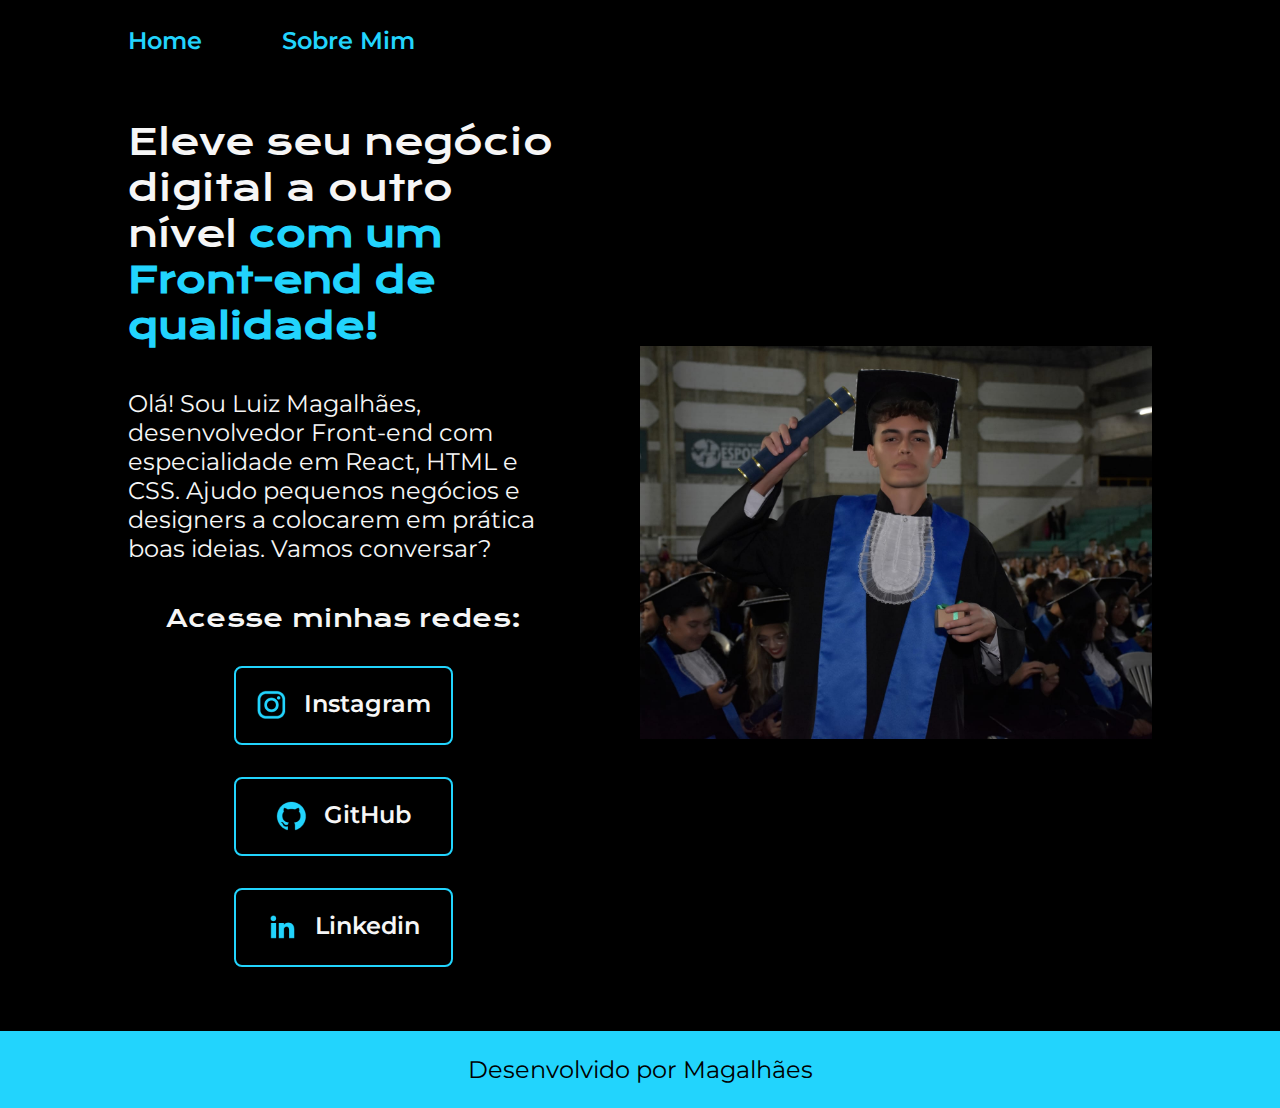
<file: index.html>
<!DOCTYPE html>
<html lang="pt-br">
<head>
    <meta charset="UTF-8">
    <meta name="viewport" content="width=device-width, initial-scale=1.0">
    <link rel="stylesheet" href="style.css"> <!--Linkando CSS no HTML-->
    <link rel="preconnect" href="https://fonts.googleapis.com">
<link rel="preconnect" href="https://fonts.gstatic.com" crossorigin>
<link href="https://fonts.googleapis.com/css2?family=Inter:wght@100..900&family=Krona+One&display=swap" rel="stylesheet">
<link href="https://fonts.googleapis.com/css2?family=Montserrat:ital,wght@0,100..900;1,100..900&display=swap" rel="stylesheet">

<link href="https://fonts.googleapis.com/css2?family=Montserrat:ital,wght@0,600;1,600&display=swap" rel="stylesheet">
    <title>Portfólio</title>
</head> 
<body>
   <header class="cabecalho"> <!--Lembrar de seguir a ordem: header, main, footer-->
    <nav class="menu">
        <a href="index.html" class="menu-link">Home</a>
        <a href="sobremim.html" class="menu-link">Sobre Mim</a>
    </nav>
   </header>

   <main class="container">

    <section class="section">
        <h1 class="tituloPage">Eleve seu negócio digital a outro nível <strong class="destaque">com um Front-end de qualidade!</strong></h1>
        <p>Olá! Sou Luiz Magalhães, desenvolvedor Front-end com especialidade em React, HTML e CSS.
        Ajudo pequenos negócios e designers a colocarem em prática boas ideias.
        Vamos conversar?
        </p>
        <div class="botoes">
        <h2 class="subtitulo">Acesse minhas redes: </h2>
        <a class="link" href="https://instagram.com/lh.magalhaes/" target="_blank">
            <img src="instagram.png" alt="">Instagram</a> 
        <a class="link" href="https://github.com/LuizzGIT" target="_blank"> <img src="github.png" alt="">GitHub</a>

        <a class ="link" href="https://www.linkedin.com/in/lh-magalhaes/" target="_blank"> <img src="linkedin.png" alt="">
            Linkedin
        </a>
        </div>
         <!--Tag <a> serve para links-->
    </section> 
     <img class="myPicture" src="magalhaes.jpeg" alt="foto de luiz"><!--Tag img coloca a imagem que desejamos-->
   </main>
   <footer class="rodape">
    Desenvolvido por Magalhães
   </footer>
</body>
</html>
</file>
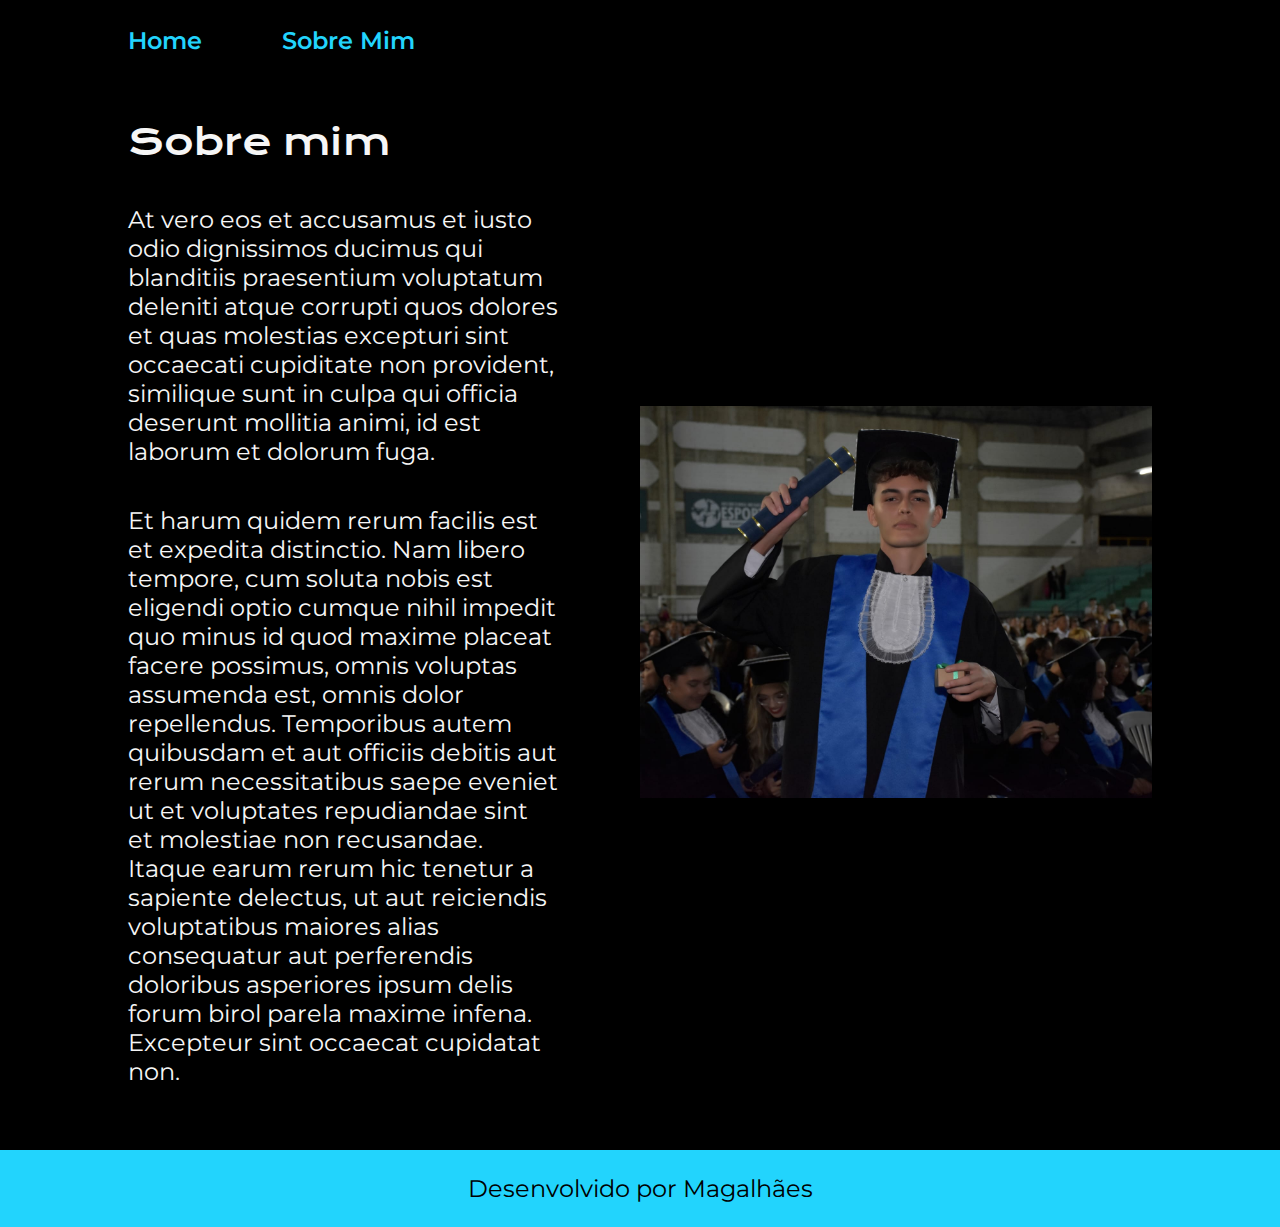
<file: sobremim.html>
<!DOCTYPE html>
<html lang="pt-br">
<head>
    <meta charset="UTF-8">
    <meta name="viewport" content="width=device-width, initial-scale=1.0">
    <title>Sobre mim</title>
    <link rel="stylesheet" href="style.css">
    <link rel="preconnect" href="https://fonts.googleapis.com">
    <link rel="preconnect" href="https://fonts.gstatic.com" crossorigin>
    <link href="https://fonts.googleapis.com/css2?family=Inter:wght@100..900&family=Krona+One&display=swap" rel="stylesheet">
    <link href="https://fonts.googleapis.com/css2?family=Montserrat:ital,wght@0,100..900;1,100..900&display=swap" rel="stylesheet">
    <link href="https://fonts.googleapis.com/css2?family=Montserrat:ital,wght@0,600;1,600&display=swap" rel="stylesheet">
</head>
<body>
  <header class="cabecalho">
    <nav class="menu">
        <a href="index.html" class="menu-link">Home</a>
        <a href="sobremim.html" class="menu-link">Sobre Mim</a>
    </nav>
  </header>

  <main class="container">
    <section>
        <h1 class="tituloPage">Sobre mim</h1>
        <p>At vero eos et accusamus et iusto odio dignissimos ducimus qui blanditiis praesentium voluptatum deleniti atque corrupti quos dolores et quas molestias excepturi sint occaecati cupiditate non provident, similique sunt in culpa qui officia deserunt mollitia animi, id est laborum et dolorum fuga.
        </p>
        <p>Et harum quidem rerum facilis est et expedita distinctio. Nam libero tempore, cum soluta nobis est eligendi optio cumque nihil impedit quo minus id quod maxime placeat facere possimus, omnis voluptas assumenda est, omnis dolor repellendus. Temporibus autem quibusdam et aut officiis debitis aut rerum necessitatibus saepe eveniet ut et voluptates repudiandae sint et molestiae non recusandae. Itaque earum rerum hic tenetur a sapiente delectus, ut aut reiciendis voluptatibus maiores alias consequatur aut perferendis doloribus asperiores ipsum delis forum birol parela maxime infena. Excepteur sint occaecat cupidatat non.
        </p>
    </section>
    <img class="myPicture" src="magalhaes.jpeg" alt="luiz formatura">

  </main>

  <footer class="rodape">
    Desenvolvido por Magalhães
   </footer>
</body>
</html>
</file>
<file: style.css>
:root{  /*Usado para criar variáveis para cores e fontes, afim de poupar tempo*/
    --cor-primaria: #000000;
    --cor-secundaria: #f6f6f6;
    --cor-terciaria: #22d4fd;
    --cor-hover: #272727;

    --fonte-primaria: "Krona One", serif;
    --fonte-secundaria: "Montserrat", serif;
}

*{
    margin: 0px;
    padding: 0px;
}

body{
    background-color: var(--cor-primaria);
    color: var(--cor-secundaria);
    box-sizing: border-box;
   
    
}
.tituloPage{
    font-family: var(--fonte-primaria);
    font-weight: 400;
    font-style: normal;
    font-size: 2.25rem;
    
}
.myPicture{
    
    width: 50%;
}

.destaque{
    color: var(--cor-terciaria);
}
p{
   
    font-size: 1.5rem;
    font-family: var(--fonte-secundaria);
    font-style: normal;
    font-weight: 400;
    
}
.container{
    display: flex; /*Quando display é FLEX,  flex-direction e automaticamente row(linha)*/
    align-items: center;
    justify-content: space-between;
    padding: 5% 10%;
    gap: 82px;
    
}
section{
    width: 50%;
    display: flex;
    gap: 40px;
    flex-direction: column;


}

.subtitulo{
    font-family: var(--fonte-primaria);
    font-weight: 400;
    font-size: 1.5rem;
}

.botoes{
    display: flex;
    align-items: center;
    justify-content: space-between;
    flex-direction: column;
    gap: 32px ;
}
.link{
    /* background-color: #22D4FD; */
    display: flex;
    justify-content: center;
    gap: 16px;
    width: 50%;
    text-align: center;
    text-decoration: none;
    border: 2px solid var(--cor-terciaria);
    border-radius: 8px;
  
    font-size: 1.5rem;
    padding: 21.5px 0px;
    color: var(--cor-secundaria);
    font-family: var(--fonte-secundaria);
    font-weight: 600;
}

.link:hover{
    border: 3px solid var(--cor-secundaria);
    background-color: var(--cor-hover);
    cursor: pointer;
}
.rodape{
    background-color: var(--cor-terciaria);
    color: var(--cor-primaria);
    text-align: center;
    font-family: var(--fonte-secundaria);
    padding: 24px;
    font-size: 1.5rem;
    font-weight: 400;
}

.cabecalho{
    padding: 2% 0% 0% 10%;
}

.menu{
    display: flex;
    gap: 80px;
}


.menu-link{
    color: var(--cor-terciaria);
    font-family: var(--fonte-secundaria);
    font-size: 1.5rem;
    font-weight: 600;
    text-decoration: none;
}

@media (max-width: 1200px ){
    .container{
        flex-direction: column-reverse;
        padding: 5%;
        
    }

    .cabecalho{
       padding: 10%;
    }

    .menu{
        justify-content: center;
    }

    .section{
        width: auto;
    }

    
}
</file>
